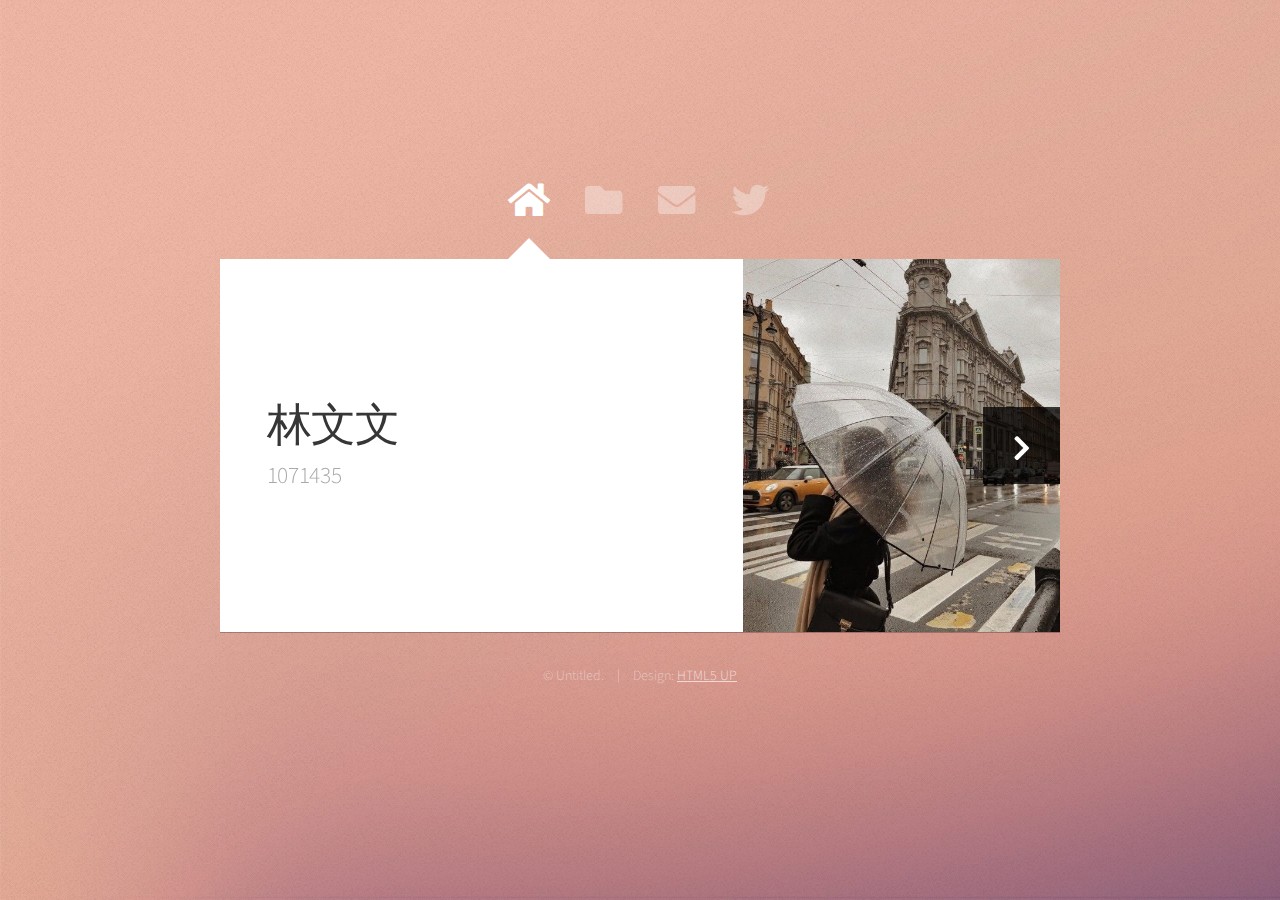
<file: web/index.html>
<!DOCTYPE HTML>
<html>
	<head>
		<title>Web Fundamentals Workshop</title>
		<meta charset="utf-8" />
		<meta name="viewport" content="width=device-width, initial-scale=1, user-scalable=no" />
		<link rel="stylesheet" href="assets/css/main.css" />
		<noscript><link rel="stylesheet" href="assets/css/noscript.css" /></noscript>
	</head>
	<body class="is-preload">

		<!-- Wrapper-->
			<div id="wrapper">

				<!-- Nav -->
					<nav id="nav">
						<a href="#" class="icon solid fa-home"><span>Home</span></a>
						<a href="#work" class="icon solid fa-folder"><span>Work</span></a>
						<a href="#contact" class="icon solid fa-envelope"><span>Contact</span></a>
						<a href="https://twitter.com/ajlkn" class="icon brands fa-twitter"><span>Twitter</span></a>
					</nav>

				<!-- Main -->
					<div id="main">

						<!-- Me -->
							<article id="home" class="panel intro">
								<header>
									<h1>林文文</h1>
									<p>1071435</p>
								</header>
								<a href="#work" class="jumplink pic">
									<span class="arrow icon solid fa-chevron-right"><span>See my work</span></span>
									<img src="images/me.jpg" alt="" />
								</a>
							</article>

						<!-- Work -->
							<article id="work" class="panel">
								<header>
									<h2>Midterm homework</h2>
								</header>
								<p>
									網站程式設計實務練習作品
								</p>
								<section>
									<div class="row">
										<div class="col-4 col-6-medium col-12-small">
											<a href="hello_html/index.html" class="image fit"><img src="images/hello_html.png" alt=""></a>
										</div>
										<div class="col-4 col-6-medium col-12-small">
											<a href="hello_javascript/index.html" class="image fit"><img src="images/hello_javascript.png" alt=""></a>
										</div>
										<div class="col-4 col-6-medium col-12-small">
											<a href="hello_css/index.html" class="image fit"><img src="images/hello_css.png" alt=""></a>
										</div>
										<div class="col-4 col-6-medium col-12-small">
											<a href="hello_css/box_model.html" class="image fit"><img src="images/box_model.png" alt=""></a>
										</div>
										<div class="col-4 col-6-medium col-12-small">
											<a href="hello_bobble/index.html" class="image fit"><img src="images/bobble.png" alt=""></a>
										</div>
										<div class="col-4 col-6-medium col-12-small">
											<a href="hello_transform/index.html" class="image fit"><img src="images/transform.png" alt=""></a>
										</div>
										<div class="col-4 col-6-medium col-12-small">
											<a href="hello_html/index2.html" class="image fit"><img src="images/html2.png" alt=""></a>
										</div>
										<div class="col-4 col-6-medium col-12-small">
											<a href="#" class="image fit"><img src="images/pic08.jpg" alt=""></a>
										</div>
										<div class="col-4 col-6-medium col-12-small">
											<a href="#" class="image fit"><img src="images/pic09.jpg" alt=""></a>
										</div>
										<div class="col-4 col-6-medium col-12-small">
											<a href="#" class="image fit"><img src="images/pic10.jpg" alt=""></a>
										</div>
										<div class="col-4 col-6-medium col-12-small">
											<a href="#" class="image fit"><img src="images/pic11.jpg" alt=""></a>
										</div>
										<div class="col-4 col-6-medium col-12-small">
											<a href="#" class="image fit"><img src="images/pic12.jpg" alt=""></a>
										</div>
									</div>
								</section>
							</article>

						<!-- Contact -->
							<article id="contact" class="panel">
								<header>
									<h2>Contact Me</h2>
								</header>
								<form action="#" method="post">
									<div>
										<div class="row">
											<div class="col-6 col-12-medium">
												<input type="text" name="name" placeholder="Name" />
											</div>
											<div class="col-6 col-12-medium">
												<input type="text" name="email" placeholder="Email" />
											</div>
											<div class="col-12">
												<input type="text" name="subject" placeholder="Subject" />
											</div>
											<div class="col-12">
												<textarea name="message" placeholder="Message" rows="6"></textarea>
											</div>
											<div class="col-12">
												<input type="submit" value="Send Message" />
											</div>
										</div>
									</div>
								</form>
							</article>

					</div>

				<!-- Footer -->
					<div id="footer">
						<ul class="copyright">
							<li>&copy; Untitled.</li><li>Design: <a href="http://html5up.net">HTML5 UP</a></li>
						</ul>
					</div>

			</div>

		<!-- Scripts -->
			<script src="assets/js/jquery.min.js"></script>
			<script src="assets/js/browser.min.js"></script>
			<script src="assets/js/breakpoints.min.js"></script>
			<script src="assets/js/util.js"></script>
			<script src="assets/js/main.js"></script>

	</body>
</html>
</file>
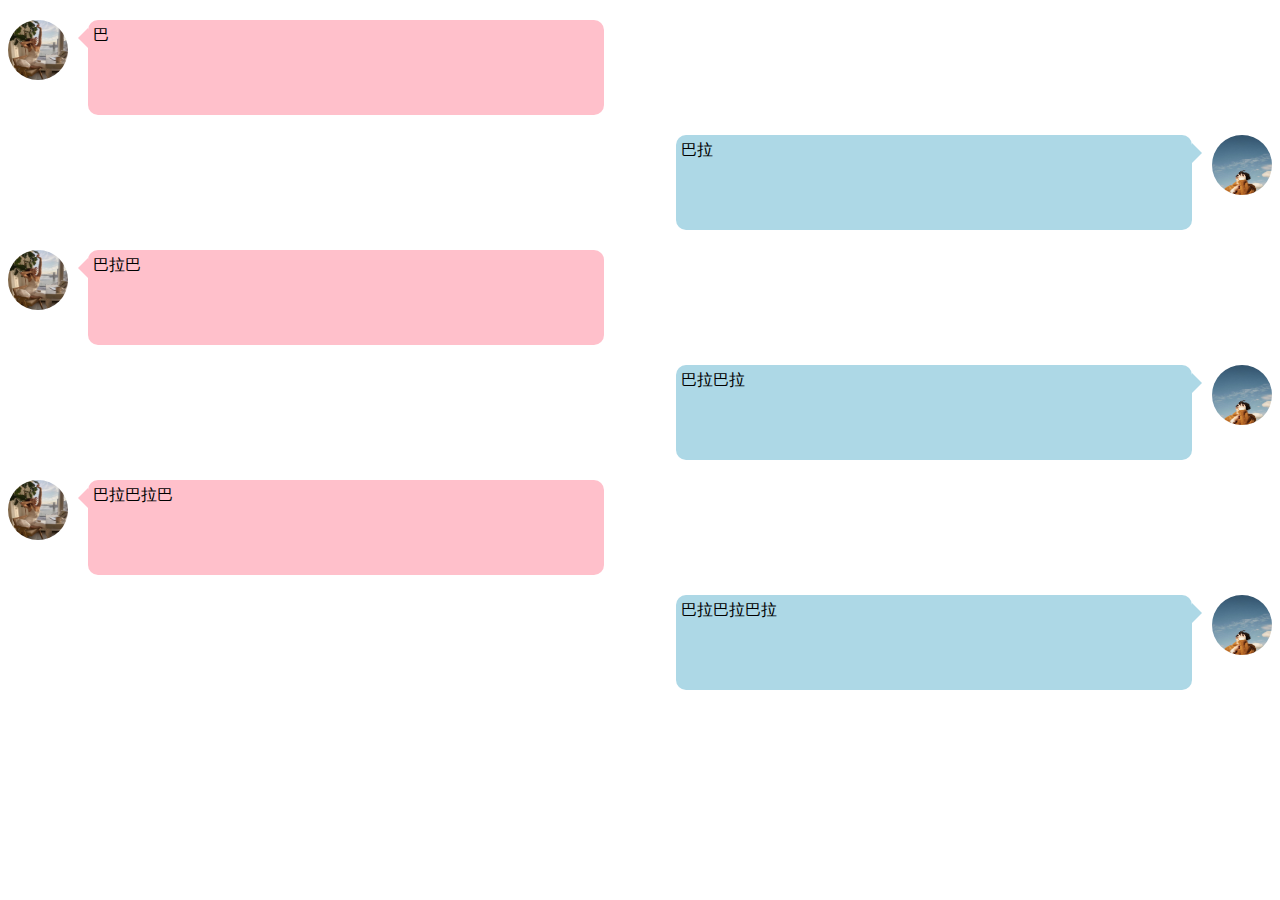
<file: web/hello_bobble/index.html>
<!DOCTYPE html>
<html>
<head>
<meta charset="utf-8">
<title></title>
<link rel="stylesheet" href="style.css">
    </head>
    <body>
        <div class="chatOdd">
            <div><img src="girl.jpg"></div>
            <div class="triAngleToLeft"></div>
            <div class="textRight">巴</div>
        </div>
        <div class="chatEven"  align="right">
            <img src="boy.jpg">
            <div class="triAngleToRight"></div>
            <div class="textLeft" align="left">巴拉</div>
        </div>
        <div class="chatOdd">
            <img src="girl.jpg">
            <div class="triAngleToLeft"></div>
            <div class="textRight">巴拉巴</div>
        </div>
        <div class="chatEven"  align="right">
            <img src="boy.jpg">
            <div class="triAngleToRight"></div>
            <div class="textLeft" align="left">巴拉巴拉</div>
        </div>
        <div class="chatOdd">
            <img src="girl.jpg">
            <div class="triAngleToLeft"></div>
            <div class="textRight">巴拉巴拉巴</div>
        </div>
        <div class="chatEven"  align="right">
            <img src="boy.jpg">
            <div class="triAngleToRight"></div>
            <div class="textLeft" align="left">巴拉巴拉巴拉</div>
        </div>
    
    </body>
</html>
</file>
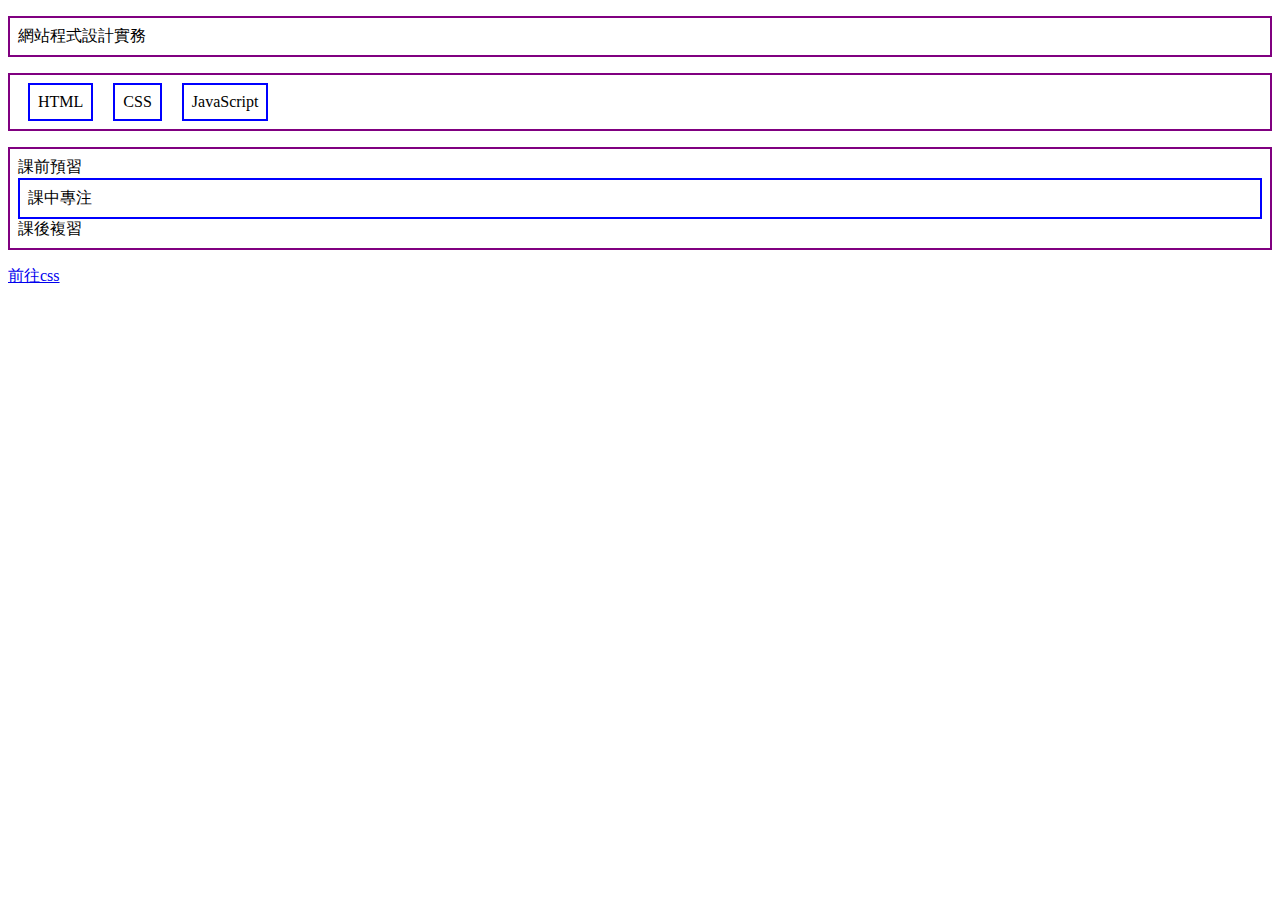
<file: web/hello_css/index.html>
<!DOCTYPE html>
<html>
<head>
<meta charset="utf-8">
<title></title>
<link rel="stylesheet" href="style.css">
   </head>
   <body>
<p>網站程式設計實務</p> <ul>
           <li>HTML</li>
           <li>CSS</li>
           <li>JavaScript</li>
</ul>
<p>課前預習<span class="block">課中專注</span>課後<span>複習</span></p> </body>
</html>
<a href="css.html" >前往css</a>
</file>
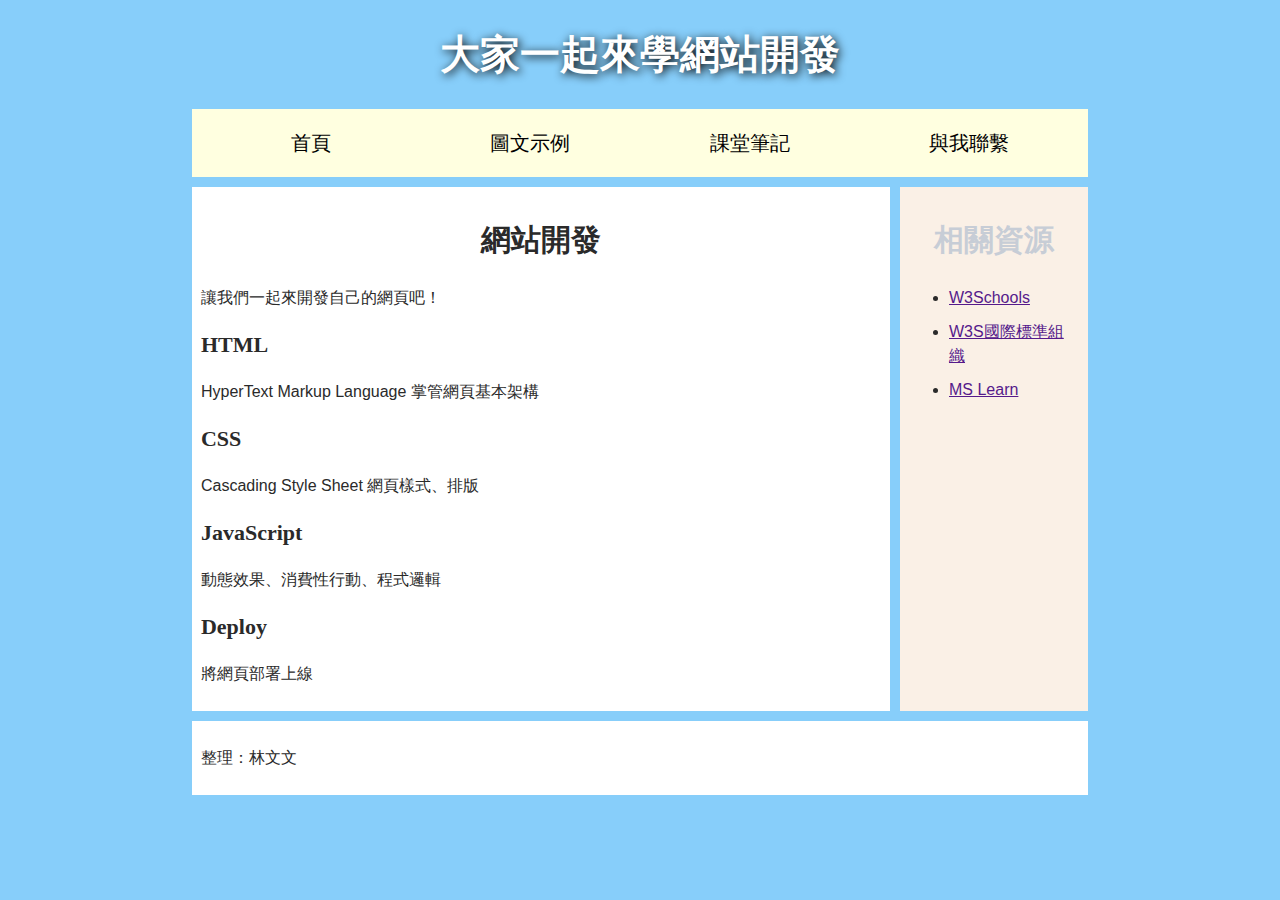
<file: web/hello_html/index.html>
<!DOCTYPE html>
<html>
    <head>
        <meta charset="utf-8">
        <title>My Web</title>
        <link href="style.css" rel="stylesheet">
    </head>
    <body>
        <header>
            <h1>大家一起來學網站開發</h1>
        </header>
        <nav>
            <ul>
                <li><a href="">首頁</a></li>
                <li><a href="">圖文示例</a></li>
                <li><a href="">課堂筆記</a></li>
                <li><a href="">與我聯繫</a></li>
            </ul>
        </nav>
        <main>
            <article>
                <h2>網站開發</h2>
                <p>讓我們一起來開發自己的網頁吧！</p>
                <h3>HTML</h3>
                <p>HyperText Markup Language 掌管網頁基本架構</p>
                <h3>CSS</h3>
                <P>Cascading Style Sheet 網頁樣式、排版</P>
                <h3>JavaScript</h3>
                <p>動態效果、消費性行動、程式邏輯</p>
                <h3>Deploy</h3>
                <p>將網頁部署上線</p>
            </article>
        
            <aside>
                <h2 style="color: rgb(199, 205, 214);">相關資源</h2>
                <ul>
                    <li><a target="_blank" href="">W3Schools</a></li>
                    <li><a target="_blank" href="">W3S國際標準組織</a></li>
                    <li><a target="_blank" href="">MS Learn</a></li>
                </ul>
            </aside>
        </main>
        <footer>
            <p>整理：林文文</p>
        </footer>
    </body>
</html>
</file>
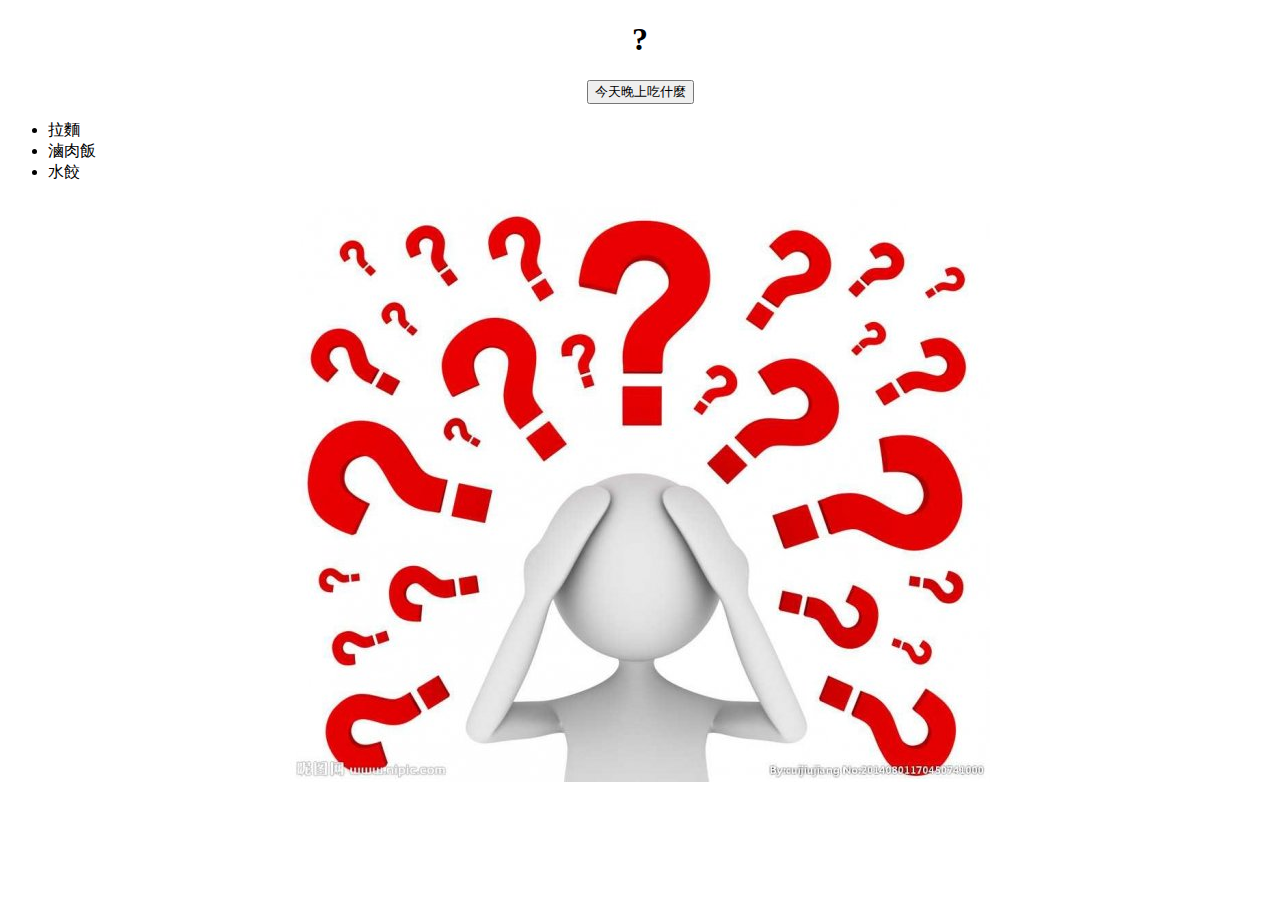
<file: web/hello_javascript/index.html>
<!DOCTYPE html>
<html>
<head>
    <meta charset="UTF-8">
    <!-- <meta http-equiv="X-UA-Compatible" content="IE=edge"> -->
    <title>Document</title>
    <!-- <meta name="description" content="">
    <meta name="viewport" content="width=device-width, initial-scale=1"> -->
    <link rel="stylesheet" href="style.css">
</head>
<body>
    <h1>?</h1>
    <input type="button" value="今天晚上吃什麼">
    <ul>
        <li>拉麵</li>
        <li>滷肉飯</li>
        <li>水餃</li>
    </ul>
    <img id="image" src="what.jpg">
    <script src="https://code.jquery.com/jquery-3.6.0.min.js"></script>
    <script src="main.js" ></script>
    
</body>
</html>
</file>
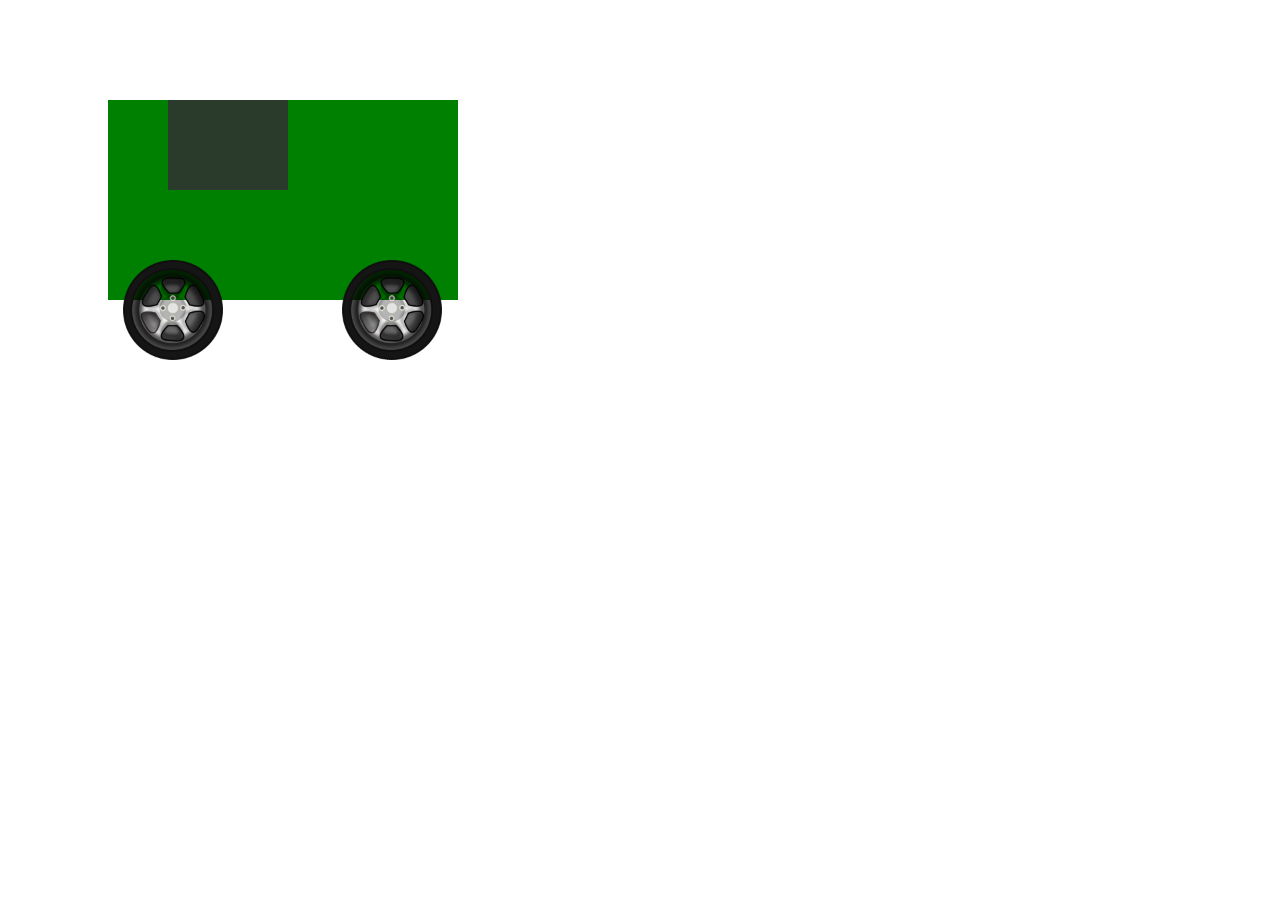
<file: web/hello_transform/index.html>
<!DOCTYPE html>
<html>
<head>
<meta charset="utf-8">
<title></title>
<link rel="stylesheet" href="style.css">
    </head>
    <body>
        <div id="rect">
            <div id="window"></div>
        </div>
        
        <img id="wheel1" src="wheel-md.png">
        <img id="wheel2" src="wheel-md.png">
        
    
    </body>
</html>
</file>
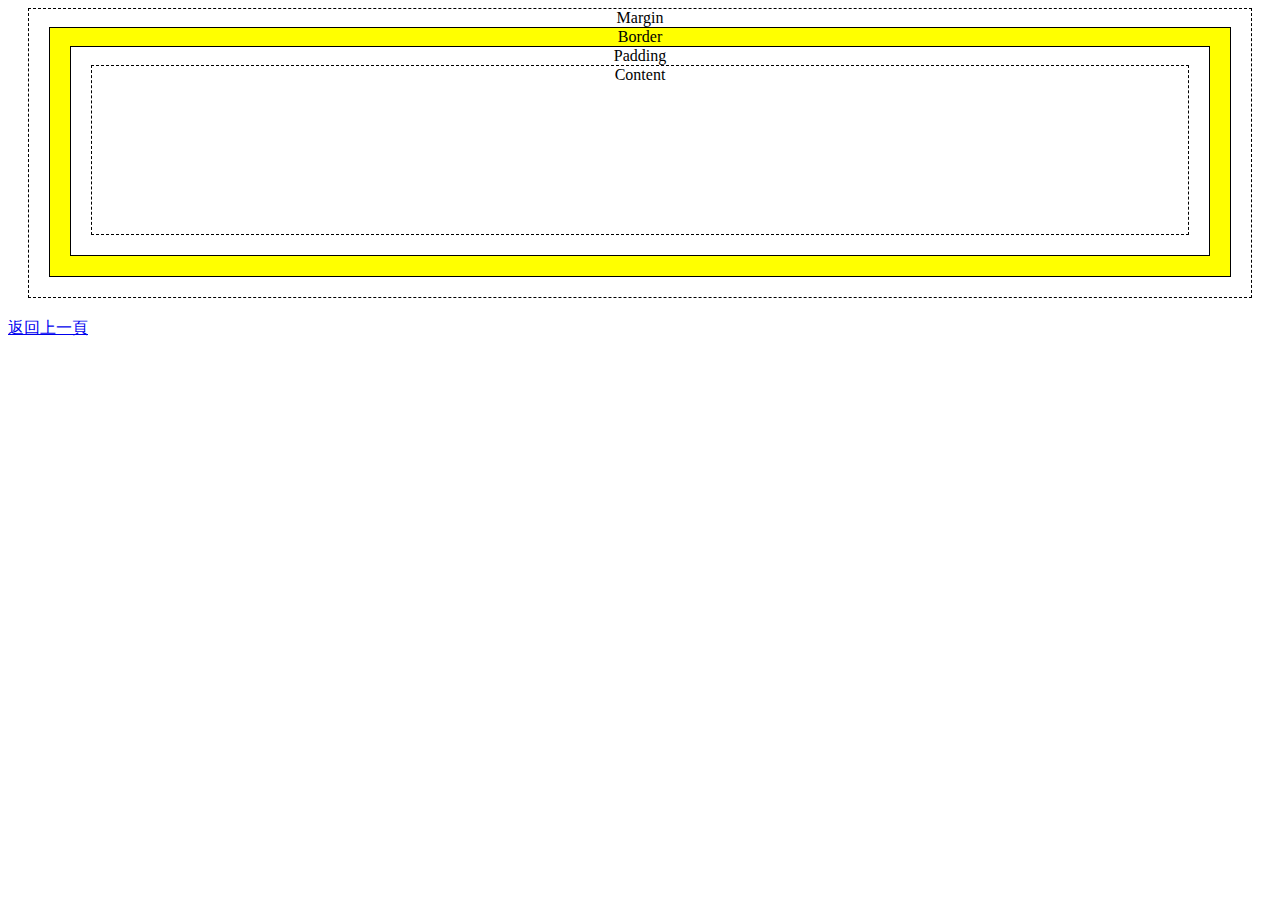
<file: web/hello_css/box_model.html>
<!DOCTYPE html>
 <html>
<head>
<meta charset="utf-8">
<title></title>
<link rel="stylesheet" href="box_model.css">
     </head>
     <body>
<div id="BoxMargin">Margin 
    <div id="BoxBorder">Border
<div id="BoxPadding">Padding
<div id="BoxContent">Content</div>
                 </div>
             </div>
         </div>
         <a href="css.html">返回上一頁</a>
     </body>
</html>
</file>
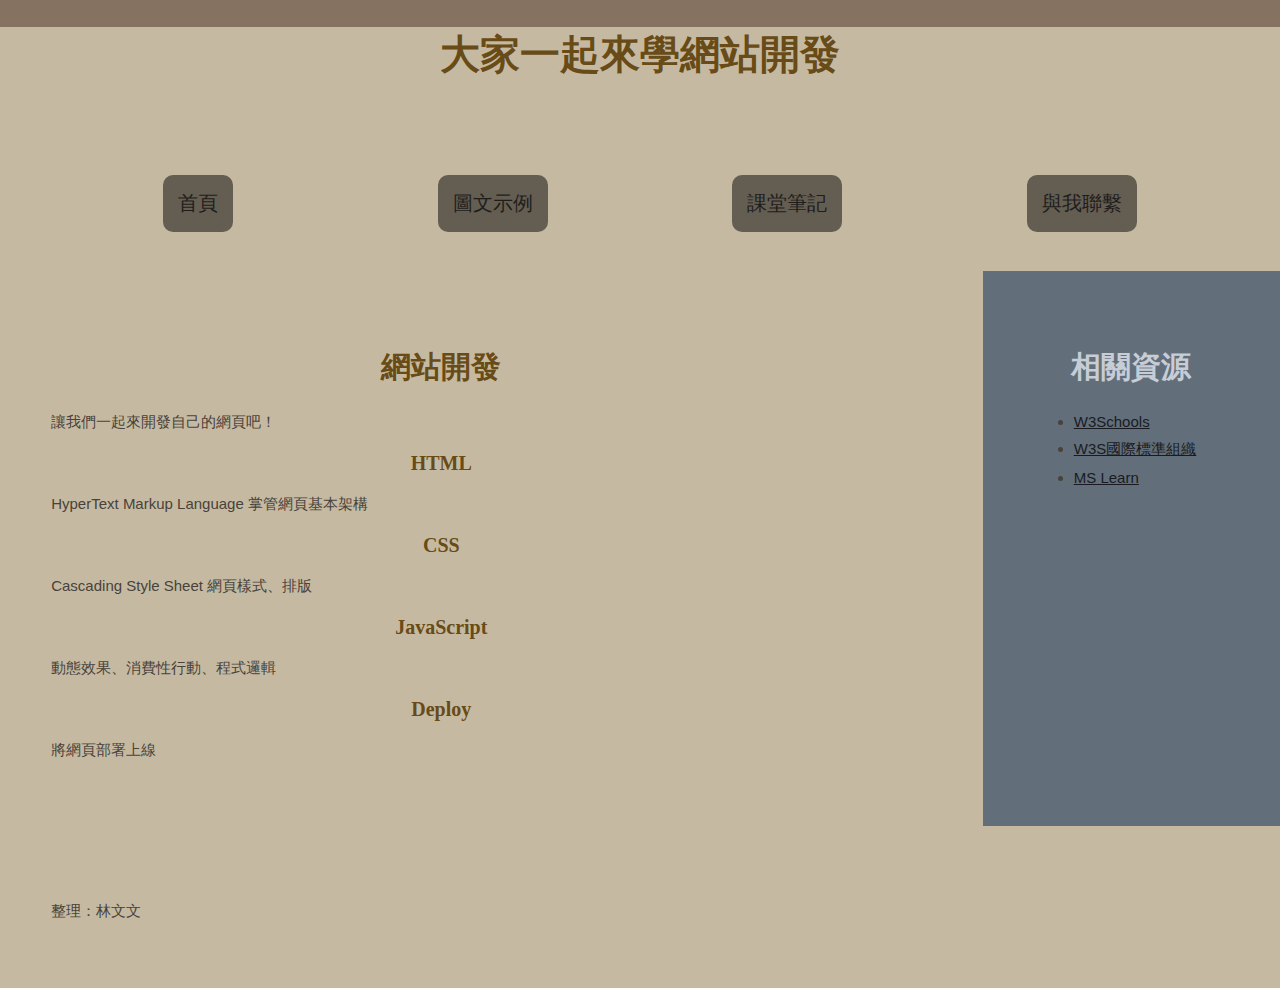
<file: web/hello_html/index2.html>
<!DOCTYPE html>
<html>
    <head>
        <meta charset="utf-8">
        <title>My Web</title>
        <link href="style2.css" rel="stylesheet">
    </head>
    <body>
        <header>
            <h1>大家一起來學網站開發</h1>
        </header>
        <nav>
            <ul>
                <li><a href="">首頁</a></li>
                <li><a href="">圖文示例</a></li>
                <li><a href="">課堂筆記</a></li>
                <li><a href="">與我聯繫</a></li>
            </ul>
        </nav>
        <main>
            <article>
                <h2>網站開發</h2>
                <p>讓我們一起來開發自己的網頁吧！</p>
                <h3>HTML</h3>
                <p>HyperText Markup Language 掌管網頁基本架構</p>
                <h3>CSS</h3>
                <P>Cascading Style Sheet 網頁樣式、排版</P>
                <h3>JavaScript</h3>
                <p>動態效果、消費性行動、程式邏輯</p>
                <h3>Deploy</h3>
                <p>將網頁部署上線</p>
            </article>
        
            <aside>
                <h2 style="color: rgb(199, 205, 214);">相關資源</h2>
                <ul>
                    <li><a target="_blank" href="">W3Schools</a></li>
                    <li><a target="_blank" href="">W3S國際標準組織</a></li>
                    <li><a target="_blank" href="">MS Learn</a></li>
                </ul>
            </aside>
        </main>
        <footer>
            <p>整理：林文文</p>
        </footer>
    </body>
</html>
</file>
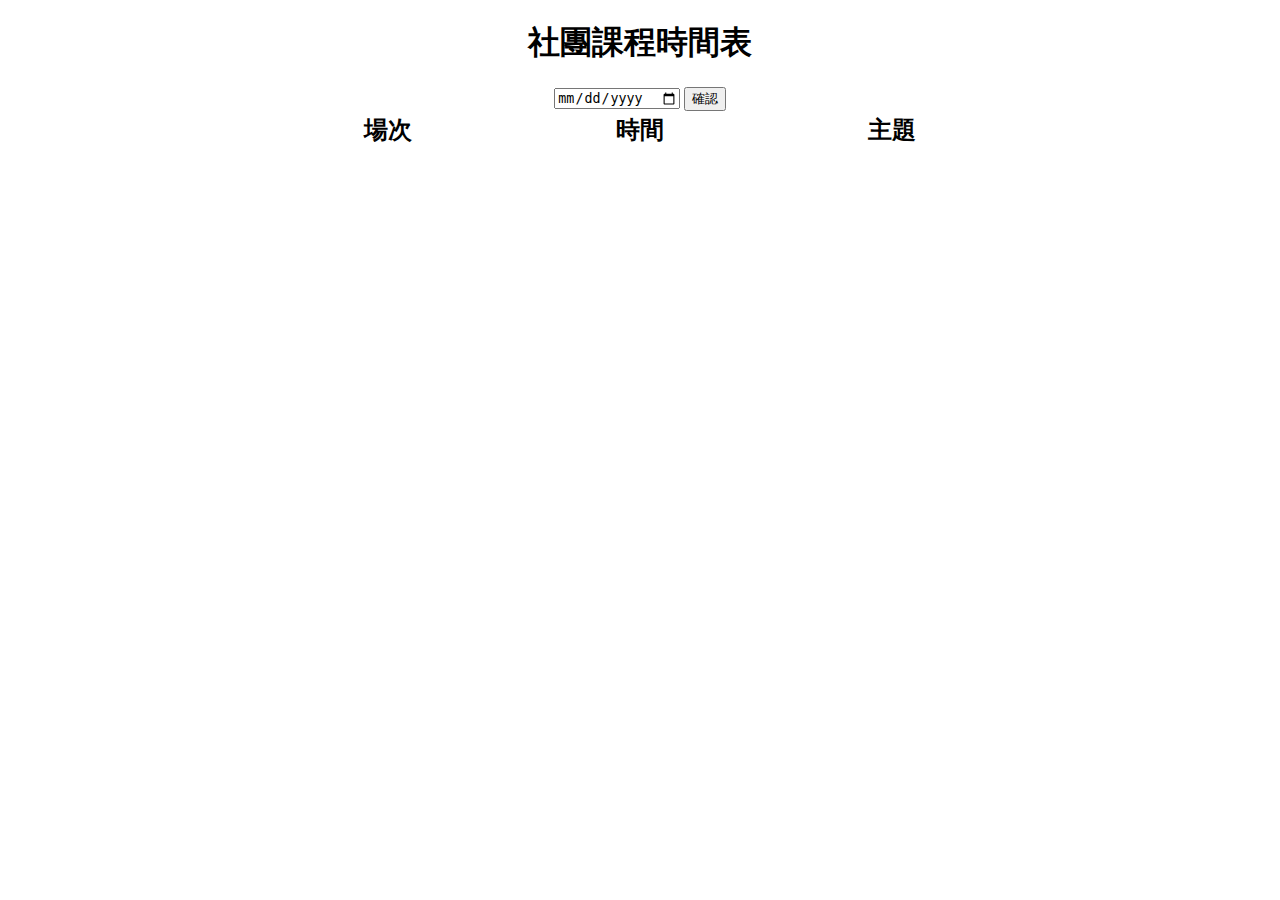
<file: web/hello_javascript/index2.html>
<!DOCTYPE html>
<html>
<head>
    <meta charset="UTF-8">
    <!-- <meta http-equiv="X-UA-Compatible" content="IE=edge"> -->
    <title>Document</title>
    <!-- <meta name="description" content="">
    <meta name="viewport" content="width=device-width, initial-scale=1"> -->
    <link rel="stylesheet" href="style2.css">
</head>
<body>
    <h1>社團課程時間表</h1>
    <input id="firstDate" type="date" value="2021/03/01">
    <input type="button" value="確認" onclick="changeDate()">
    <!-- <select id="Mon">
        <option >1</option>
        <option >2</option>
        <option >3</option>
        <option >4</option>
        <option >5</option>
        <option >6</option>
        <option >7</option>
        <option >8</option>
        <option >9</option>
        <option >10</option>
        <option >11</option>
        <option >12</option>
    </select>
    <select id="day">
        <option >1</option>
        <option >2</option>
        <option >3</option>
        <option >4</option>
        <option >5</option>
        <option >6</option>
        <option >7</option>
        <option >8</option>
        <option >9</option>
        <option >10</option>
        <option >11</option>
        <option >12</option>
        <option >13</option>
        <option >14</option>
        <option >15</option>
        <option >16</option>
        <option >17</option>
        <option >18</option>
        <option >19</option>
        <option >20</option>
        <option >21</option>
        <option >22</option>
        <option >23</option>
        <option >24</option>
        <option >25</option>
        <option >26</option>
        <option >27</option>
        <option >28</option>
        <option >29</option>
        <option >30</option>
        <option >31</option>
    </select> -->
    <table id="courseTable"></table>
    <script src="https://code.jquery.com/jquery-3.6.0.min.js"></script> 
    <script src="topic.js"></script>
    <script src="main2.js"></script>
    
</body>
</html>
</file>
<file: web/assets/css/noscript.css>
/* Wrapper */

	#wrapper {
		opacity: 1 !important;
	}

/* Nav */

	#nav a {
		opacity: 1.0;
	}

		#nav a:before, #nav a:after {
			display: none;
		}

		#nav a span {
			top: 0;
			opacity: 1.0;
		}

			#nav a span:after {
				display: none;
			}

/* Main */

	#main {
		background: none;
		box-shadow: none;
	}

		#main > .panel {
			background: #ffffff;
			margin-bottom: 2em;
		}

			#main > .panel:last-child {
				margin-bottom: 0;
			}
</file>
<file: web/hello_bobble/style.css>
/* div{
    
    border-width: 10px;
    border-style: solid;
    width: 100px;
    height: 0px;
} */
img{
    width: 60px;
    height: 60px;
    border-radius: 50%;
}
.chatOdd img{
    float: left;
}
.chatEven img{
    float: right;
}

.textLeft, .textRight{
    height: 85px;
    /* width: 50%; */
    /* border: 1px dashed red; */
    margin: 20px 80px;
    padding: 5px;
    border-radius: 10px;
}

.textLeft{
    background-color: lightblue;
	width: 40%;
    /* float: right; */
}
.textRight{
    background-color: pink;
	width: 40%;
    /* float: left; */
}

.triAngleToLeft{
    border-color:transparent pink transparent transparent ;
    border-width: 10px;
    border-style: solid;
    width: 0px;
    height: 0px;
    float: left;
    margin-top: 8px;
}

.triAngleToRight{
    border-color:transparent transparent transparent lightblue;
    border-width: 10px;
    border-style: solid;
    width: 0px;
    height: 0px;
    float: right;
    margin-top: 8px;
}
</file>
<file: web/hello_css/style.css>
p, ul{
    border: 2px solid purple; padding: .5em;
    }
    .block, li{
        border: 2px solid blue;
    padding: .5em; }
    ul{
        display: flex;
    list-style: none; }
    li{
        margin: 0px 10px;
    } .block{
        display: block;
    }
</file>
<file: web/hello_html/style.css>
/* || General setup */

html, body {
    margin: 0;
    padding: 0;
  }
  
  html {
    font-size: 10px;
    background-color: lightskyblue;
  }
  
  body {
    width: 70%;
    margin: 0 auto;
  }
  
  /* || typography */
  
  h1, h2, h3 {
    font-family: 'Sonsie One', cursive;
    color: #2a2a2a;
  }
  
  p, input, li {
    font-family: 'Open Sans Condensed', sans-serif;
    color: #2a2a2a;
  }
  
  h1 {
    font-size: 4rem;
    text-align: center;
    color: white;
    text-shadow: 2px 2px 10px black;
  }
  
  h2 {
    font-size: 3rem;
    text-align: center;
  }
  
  h3 {
    font-size: 2.2rem;
  }
  
  p, li {
    font-size: 1.6rem;
    line-height: 1.5;
  }
  
  /* || header layout */
  
  nav, article, aside, footer {
    background-color: white;
    padding: 1%;
  }
  
  nav {
    height: 50px;
    background-color: lightyellow;
    display: flex;
    margin-bottom: 10px;
  }
  
  nav ul {
    padding: 0;
    list-style-type: none;
    flex: 2;
    display: flex;
  }
  
  nav li {
    display: inline;
    text-align: center;
    flex: 1;
  }
  
  nav a {
    display: inline-block;
    font-size: 2rem;
    text-transform: uppercase;
    text-decoration: none;
    color: black;
  }
  
  nav form {
    flex: 1;
    display: flex;
    align-items: center;
    height: 100%;
    padding: 0 2em;
  }
  
  input {
    font-size: 1.6rem;
    height: 32px;
  }
  
  input[type="search"] {
    flex: 3;
  }
  
  input[type="submit"] {
    flex: 1;
    margin-left: 1rem;
    background: #333;
    border: 0;
    color: white;
  }
  
  /* || main layout */
  
  main {
    display: flex;
  }
  
  article {
    flex: 4;
  }
  
  aside {
    flex: 1;
    margin-left: 10px;
    background-color: linen;
  }
  
  aside li {
    padding-bottom: 10px;
  }
  
  footer {
    margin-top: 10px;
  }
</file>
<file: web/hello_javascript/style.css>
body{
    text-align: center;
}

li{
    text-align: left;
}
</file>
<file: web/hello_transform/style.css>
div{
    width: 350px;
    height: 200px;
    margin: 100px 0px 0px 100px;
    background-color: green;
}
#window {
    width: 120px;
    height: 90px;
    margin: 100px 0px 0px 60px;
    /* padding: 0px; */
    /* border: 3px; */
    background-color: rgb(43, 59, 43);
}
img{
    width: 100px;
    height: 100px;
    margin: -40px 0px 0px 115px;
}
img{
    -webkit-animation: 'rotate1' 3a linear infinite;
    animation: 'rotate1' 3s linear infinite;
}

@-webkit-keyframes rotate1{
    from{transform: rotate(0deg);}
    to{transform: rotate(360deg);}
}

@keyframes rotate1{
    from{transform: rotate(0deg);}
    to{transform: rotate(-360deg);}
}
</file>
<file: web/hello_css/box_model.css>
div{
    border: 1px solid black;
    margin: 20px;
    text-align: center;
    margin-top: 0px;
}

#BoxContent{
    padding-bottom: 150px;
    border: 1px dashed black;
}

#BoxMargin{
    border: 1px dashed black;
}

#BoxBorder{
    background-color: yellow;
}

#BoxPadding{
    background-color: white;
}
</file>
<file: web/hello_html/style2.css>
html, body{
    margin: 0;
    padding: 0;
}

html{
    font-size: 10px;
    background-color: rgb(133, 114, 96);
}

body{
    font-size: 15px;
    background-color: rgb(197, 186, 161);
}

h1,h2,h3{
    font-family:Microsoft JhengHei;
    color:rgb(104, 75, 23);
}
p,li{
    font-family: 'Franklin Gothic Medium', 'Arial Narrow', Arial, sans-serif;
    font-size: 1.5rem;
    color: rgb(73, 66, 59);
}

h1{
    font-size: 4rem;
    text-align: center;
}

h2{
    font-size: 3rem;
    text-align: center;
}

h3{
    font-size: 2rem;
    text-align: center;
}

a{
    color: rgb(26, 27, 34);
}

nav, article, aside, footer {
    /* background-color: seashell; */
    padding: 4%;
}

nav{
    height: 50px;
    /* background-color: rgb(100, 93, 82); */
    display: flex;
    margin-bottom: 10px;
}

nav ul{
    padding: 0;
    list-style-type: none;
    flex: 2;
    display:flex;
    height: 80px;
    /* background-color: rgb(182, 177, 156); */
}

nav li {
    display: inline;
    text-align: center;
    flex: 1;
}

nav a{
    display: inline-block;
    font-size: 2rem;
    text-transform: uppercase;
    text-decoration: none;
    color: rgb(31, 29, 27);
    background-color: rgb(100, 93, 82);
    border-radius: 10px;
    padding: 15px;
    /* justify-content: space-between; */
}

/* main layout */

main{
    display: flex;
}

article{
    flex: 4;
}

aside{
    flex: 1;
    margin-left: 100px;
    background-color: rgb(98, 111, 122);
}

aside li{
    padding-bottom: 10px;
}

footer{
    margin-top: 10px;
}
</file>
<file: web/hello_javascript/style2.css>
body{
    text-align: center;
    }
    table{
       width: 60%;
       margin: auto;
    font-size: 1.5em; }
    td{
    border-bottom: 1px solid blue;
    }
</file>
<file: web/assets/css/main.css>
@import url("https://fonts.googleapis.com/css?family=Source+Sans+Pro:300,400,300italic,400italic");
@import url("fontawesome-all.min.css");

html, body, div, span, applet, object,
iframe, h1, h2, h3, h4, h5, h6, p, blockquote,
pre, a, abbr, acronym, address, big, cite,
code, del, dfn, em, img, ins, kbd, q, s, samp,
small, strike, strong, sub, sup, tt, var, b,
u, i, center, dl, dt, dd, ol, ul, li, fieldset,
form, label, legend, table, caption, tbody,
tfoot, thead, tr, th, td, article, aside,
canvas, details, embed, figure, figcaption,
footer, header, hgroup, menu, nav, output, ruby,
section, summary, time, mark, audio, video {
	margin: 0;
	padding: 0;
	border: 0;
	font-size: 100%;
	font: inherit;
	vertical-align: baseline;}

article, aside, details, figcaption, figure,
footer, header, hgroup, menu, nav, section {
	display: block;}

body {
	line-height: 1;
}

ol, ul {
	list-style: none;
}

blockquote, q {
	quotes: none;
}

	blockquote:before, blockquote:after, q:before, q:after {
		content: '';
		content: none;
	}

table {
	border-collapse: collapse;
	border-spacing: 0;
}

body {
	-webkit-text-size-adjust: none;
}

mark {
	background-color: transparent;
	color: inherit;
}

input::-moz-focus-inner {
	border: 0;
	padding: 0;
}

input, select, textarea {
	-moz-appearance: none;
	-webkit-appearance: none;
	-ms-appearance: none;
	appearance: none;
}

/* Row */

	.row {
		display: flex;
		flex-wrap: wrap;
		box-sizing: border-box;
		align-items: stretch;
	}

		.row > * {
			box-sizing: border-box;
		}

		.row.gtr-uniform > * > :last-child {
			margin-bottom: 0;
		}

		.row.aln-left {
			justify-content: flex-start;
		}

		.row.aln-center {
			justify-content: center;
		}

		.row.aln-right {
			justify-content: flex-end;
		}

		.row.aln-top {
			align-items: flex-start;
		}

		.row.aln-middle {
			align-items: center;
		}

		.row.aln-bottom {
			align-items: flex-end;
		}

		.row > .imp {
			order: -1;
		}

		.row > .col-1 {
			width: 8.33333%;
		}

		.row > .off-1 {
			margin-left: 8.33333%;
		}

		.row > .col-2 {
			width: 16.66667%;
		}

		.row > .off-2 {
			margin-left: 16.66667%;
		}

		.row > .col-3 {
			width: 25%;
		}

		.row > .off-3 {
			margin-left: 25%;
		}

		.row > .col-4 {
			width: 33.33333%;
		}

		.row > .off-4 {
			margin-left: 33.33333%;
		}

		.row > .col-5 {
			width: 41.66667%;
		}

		.row > .off-5 {
			margin-left: 41.66667%;
		}

		.row > .col-6 {
			width: 50%;
		}

		.row > .off-6 {
			margin-left: 50%;
		}

		.row > .col-7 {
			width: 58.33333%;
		}

		.row > .off-7 {
			margin-left: 58.33333%;
		}

		.row > .col-8 {
			width: 66.66667%;
		}

		.row > .off-8 {
			margin-left: 66.66667%;
		}

		.row > .col-9 {
			width: 75%;
		}

		.row > .off-9 {
			margin-left: 75%;
		}

		.row > .col-10 {
			width: 83.33333%;
		}

		.row > .off-10 {
			margin-left: 83.33333%;
		}

		.row > .col-11 {
			width: 91.66667%;
		}

		.row > .off-11 {
			margin-left: 91.66667%;
		}

		.row > .col-12 {
			width: 100%;
		}

		.row > .off-12 {
			margin-left: 100%;
		}

		.row.gtr-0 {
			margin-top: 0em;
			margin-left: 0em;
		}

			.row.gtr-0 > * {
				padding: 0em 0 0 0em;
			}

			.row.gtr-0.gtr-uniform {
				margin-top: 0em;
			}

				.row.gtr-0.gtr-uniform > * {
					padding-top: 0em;
				}

		.row.gtr-25 {
			margin-top: -0.3125em;
			margin-left: -0.3125em;
		}

			.row.gtr-25 > * {
				padding: 0.3125em 0 0 0.3125em;
			}

			.row.gtr-25.gtr-uniform {
				margin-top: -0.3125em;
			}

				.row.gtr-25.gtr-uniform > * {
					padding-top: 0.3125em;
				}

		.row.gtr-50 {
			margin-top: -0.625em;
			margin-left: -0.625em;
		}

			.row.gtr-50 > * {
				padding: 0.625em 0 0 0.625em;
			}

			.row.gtr-50.gtr-uniform {
				margin-top: -0.625em;
			}

				.row.gtr-50.gtr-uniform > * {
					padding-top: 0.625em;
				}

		.row {
			margin-top: -1.25em;
			margin-left: -1.25em;
		}

			.row > * {
				padding: 1.25em 0 0 1.25em;
			}

			.row.gtr-uniform {
				margin-top: -1.25em;
			}

				.row.gtr-uniform > * {
					padding-top: 1.25em;
				}

		.row.gtr-150 {
			margin-top: -1.875em;
			margin-left: -1.875em;
		}

			.row.gtr-150 > * {
				padding: 1.875em 0 0 1.875em;
			}

			.row.gtr-150.gtr-uniform {
				margin-top: -1.875em;
			}

				.row.gtr-150.gtr-uniform > * {
					padding-top: 1.875em;
				}

		.row.gtr-200 {
			margin-top: -2.5em;
			margin-left: -2.5em;
		}

			.row.gtr-200 > * {
				padding: 2.5em 0 0 2.5em;
			}

			.row.gtr-200.gtr-uniform {
				margin-top: -2.5em;
			}

				.row.gtr-200.gtr-uniform > * {
					padding-top: 2.5em;
				}

		@media screen and (max-width: 1680px) {

			.row {
				display: flex;
				flex-wrap: wrap;
				box-sizing: border-box;
				align-items: stretch;
			}

				.row > * {
					box-sizing: border-box;
				}

				.row.gtr-uniform > * > :last-child {
					margin-bottom: 0;
				}

				.row.aln-left {
					justify-content: flex-start;
				}

				.row.aln-center {
					justify-content: center;
				}

				.row.aln-right {
					justify-content: flex-end;
				}

				.row.aln-top {
					align-items: flex-start;
				}

				.row.aln-middle {
					align-items: center;
				}

				.row.aln-bottom {
					align-items: flex-end;
				}

				.row > .imp-xlarge {
					order: -1;
				}

				.row > .col-1-xlarge {
					width: 8.33333%;
				}

				.row > .off-1-xlarge {
					margin-left: 8.33333%;
				}

				.row > .col-2-xlarge {
					width: 16.66667%;
				}

				.row > .off-2-xlarge {
					margin-left: 16.66667%;
				}

				.row > .col-3-xlarge {
					width: 25%;
				}

				.row > .off-3-xlarge {
					margin-left: 25%;
				}

				.row > .col-4-xlarge {
					width: 33.33333%;
				}

				.row > .off-4-xlarge {
					margin-left: 33.33333%;
				}

				.row > .col-5-xlarge {
					width: 41.66667%;
				}

				.row > .off-5-xlarge {
					margin-left: 41.66667%;
				}

				.row > .col-6-xlarge {
					width: 50%;
				}

				.row > .off-6-xlarge {
					margin-left: 50%;
				}

				.row > .col-7-xlarge {
					width: 58.33333%;
				}

				.row > .off-7-xlarge {
					margin-left: 58.33333%;
				}

				.row > .col-8-xlarge {
					width: 66.66667%;
				}

				.row > .off-8-xlarge {
					margin-left: 66.66667%;
				}

				.row > .col-9-xlarge {
					width: 75%;
				}

				.row > .off-9-xlarge {
					margin-left: 75%;
				}

				.row > .col-10-xlarge {
					width: 83.33333%;
				}

				.row > .off-10-xlarge {
					margin-left: 83.33333%;
				}

				.row > .col-11-xlarge {
					width: 91.66667%;
				}

				.row > .off-11-xlarge {
					margin-left: 91.66667%;
				}

				.row > .col-12-xlarge {
					width: 100%;
				}

				.row > .off-12-xlarge {
					margin-left: 100%;
				}

				.row.gtr-0 {
					margin-top: 0em;
					margin-left: 0em;
				}

					.row.gtr-0 > * {
						padding: 0em 0 0 0em;
					}

					.row.gtr-0.gtr-uniform {
						margin-top: 0em;
					}

						.row.gtr-0.gtr-uniform > * {
							padding-top: 0em;
						}

				.row.gtr-25 {
					margin-top: -0.3125em;
					margin-left: -0.3125em;
				}

					.row.gtr-25 > * {
						padding: 0.3125em 0 0 0.3125em;
					}

					.row.gtr-25.gtr-uniform {
						margin-top: -0.3125em;
					}

						.row.gtr-25.gtr-uniform > * {
							padding-top: 0.3125em;
						}

				.row.gtr-50 {
					margin-top: -0.625em;
					margin-left: -0.625em;
				}

					.row.gtr-50 > * {
						padding: 0.625em 0 0 0.625em;
					}

					.row.gtr-50.gtr-uniform {
						margin-top: -0.625em;
					}

						.row.gtr-50.gtr-uniform > * {
							padding-top: 0.625em;
						}

				.row {
					margin-top: -1.25em;
					margin-left: -1.25em;
				}

					.row > * {
						padding: 1.25em 0 0 1.25em;
					}

					.row.gtr-uniform {
						margin-top: -1.25em;
					}

						.row.gtr-uniform > * {
							padding-top: 1.25em;
						}

				.row.gtr-150 {
					margin-top: -1.875em;
					margin-left: -1.875em;
				}

					.row.gtr-150 > * {
						padding: 1.875em 0 0 1.875em;
					}

					.row.gtr-150.gtr-uniform {
						margin-top: -1.875em;
					}

						.row.gtr-150.gtr-uniform > * {
							padding-top: 1.875em;
						}

				.row.gtr-200 {
					margin-top: -2.5em;
					margin-left: -2.5em;
				}

					.row.gtr-200 > * {
						padding: 2.5em 0 0 2.5em;
					}

					.row.gtr-200.gtr-uniform {
						margin-top: -2.5em;
					}

						.row.gtr-200.gtr-uniform > * {
							padding-top: 2.5em;
						}

		}

		@media screen and (max-width: 1280px) {

			.row {
				display: flex;
				flex-wrap: wrap;
				box-sizing: border-box;
				align-items: stretch;
			}

				.row > * {
					box-sizing: border-box;
				}

				.row.gtr-uniform > * > :last-child {
					margin-bottom: 0;
				}

				.row.aln-left {
					justify-content: flex-start;
				}

				.row.aln-center {
					justify-content: center;
				}

				.row.aln-right {
					justify-content: flex-end;
				}

				.row.aln-top {
					align-items: flex-start;
				}

				.row.aln-middle {
					align-items: center;
				}

				.row.aln-bottom {
					align-items: flex-end;
				}

				.row > .imp-large {
					order: -1;
				}

				.row > .col-1-large {
					width: 8.33333%;
				}

				.row > .off-1-large {
					margin-left: 8.33333%;
				}

				.row > .col-2-large {
					width: 16.66667%;
				}

				.row > .off-2-large {
					margin-left: 16.66667%;
				}

				.row > .col-3-large {
					width: 25%;
				}

				.row > .off-3-large {
					margin-left: 25%;
				}

				.row > .col-4-large {
					width: 33.33333%;
				}

				.row > .off-4-large {
					margin-left: 33.33333%;
				}

				.row > .col-5-large {
					width: 41.66667%;
				}

				.row > .off-5-large {
					margin-left: 41.66667%;
				}

				.row > .col-6-large {
					width: 50%;
				}

				.row > .off-6-large {
					margin-left: 50%;
				}

				.row > .col-7-large {
					width: 58.33333%;
				}

				.row > .off-7-large {
					margin-left: 58.33333%;
				}

				.row > .col-8-large {
					width: 66.66667%;
				}

				.row > .off-8-large {
					margin-left: 66.66667%;
				}

				.row > .col-9-large {
					width: 75%;
				}

				.row > .off-9-large {
					margin-left: 75%;
				}

				.row > .col-10-large {
					width: 83.33333%;
				}

				.row > .off-10-large {
					margin-left: 83.33333%;
				}

				.row > .col-11-large {
					width: 91.66667%;
				}

				.row > .off-11-large {
					margin-left: 91.66667%;
				}

				.row > .col-12-large {
					width: 100%;
				}

				.row > .off-12-large {
					margin-left: 100%;
				}

				.row.gtr-0 {
					margin-top: 0em;
					margin-left: 0em;
				}

					.row.gtr-0 > * {
						padding: 0em 0 0 0em;
					}

					.row.gtr-0.gtr-uniform {
						margin-top: 0em;
					}

						.row.gtr-0.gtr-uniform > * {
							padding-top: 0em;
						}

				.row.gtr-25 {
					margin-top: -0.3125em;
					margin-left: -0.3125em;
				}

					.row.gtr-25 > * {
						padding: 0.3125em 0 0 0.3125em;
					}

					.row.gtr-25.gtr-uniform {
						margin-top: -0.3125em;
					}

						.row.gtr-25.gtr-uniform > * {
							padding-top: 0.3125em;
						}

				.row.gtr-50 {
					margin-top: -0.625em;
					margin-left: -0.625em;
				}

					.row.gtr-50 > * {
						padding: 0.625em 0 0 0.625em;
					}

					.row.gtr-50.gtr-uniform {
						margin-top: -0.625em;
					}

						.row.gtr-50.gtr-uniform > * {
							padding-top: 0.625em;
						}

				.row {
					margin-top: -1.25em;
					margin-left: -1.25em;
				}

					.row > * {
						padding: 1.25em 0 0 1.25em;
					}

					.row.gtr-uniform {
						margin-top: -1.25em;
					}

						.row.gtr-uniform > * {
							padding-top: 1.25em;
						}

				.row.gtr-150 {
					margin-top: -1.875em;
					margin-left: -1.875em;
				}

					.row.gtr-150 > * {
						padding: 1.875em 0 0 1.875em;
					}

					.row.gtr-150.gtr-uniform {
						margin-top: -1.875em;
					}

						.row.gtr-150.gtr-uniform > * {
							padding-top: 1.875em;
						}

				.row.gtr-200 {
					margin-top: -2.5em;
					margin-left: -2.5em;
				}

					.row.gtr-200 > * {
						padding: 2.5em 0 0 2.5em;
					}

					.row.gtr-200.gtr-uniform {
						margin-top: -2.5em;
					}

						.row.gtr-200.gtr-uniform > * {
							padding-top: 2.5em;
						}

		}

		@media screen and (max-width: 980px) {

			.row {
				display: flex;
				flex-wrap: wrap;
				box-sizing: border-box;
				align-items: stretch;
			}

				.row > * {
					box-sizing: border-box;
				}

				.row.gtr-uniform > * > :last-child {
					margin-bottom: 0;
				}

				.row.aln-left {
					justify-content: flex-start;
				}

				.row.aln-center {
					justify-content: center;
				}

				.row.aln-right {
					justify-content: flex-end;
				}

				.row.aln-top {
					align-items: flex-start;
				}

				.row.aln-middle {
					align-items: center;
				}

				.row.aln-bottom {
					align-items: flex-end;
				}

				.row > .imp-medium {
					order: -1;
				}

				.row > .col-1-medium {
					width: 8.33333%;
				}

				.row > .off-1-medium {
					margin-left: 8.33333%;
				}

				.row > .col-2-medium {
					width: 16.66667%;
				}

				.row > .off-2-medium {
					margin-left: 16.66667%;
				}

				.row > .col-3-medium {
					width: 25%;
				}

				.row > .off-3-medium {
					margin-left: 25%;
				}

				.row > .col-4-medium {
					width: 33.33333%;
				}

				.row > .off-4-medium {
					margin-left: 33.33333%;
				}

				.row > .col-5-medium {
					width: 41.66667%;
				}

				.row > .off-5-medium {
					margin-left: 41.66667%;
				}

				.row > .col-6-medium {
					width: 50%;
				}

				.row > .off-6-medium {
					margin-left: 50%;
				}

				.row > .col-7-medium {
					width: 58.33333%;
				}

				.row > .off-7-medium {
					margin-left: 58.33333%;
				}

				.row > .col-8-medium {
					width: 66.66667%;
				}

				.row > .off-8-medium {
					margin-left: 66.66667%;
				}

				.row > .col-9-medium {
					width: 75%;
				}

				.row > .off-9-medium {
					margin-left: 75%;
				}

				.row > .col-10-medium {
					width: 83.33333%;
				}

				.row > .off-10-medium {
					margin-left: 83.33333%;
				}

				.row > .col-11-medium {
					width: 91.66667%;
				}

				.row > .off-11-medium {
					margin-left: 91.66667%;
				}

				.row > .col-12-medium {
					width: 100%;
				}

				.row > .off-12-medium {
					margin-left: 100%;
				}

				.row.gtr-0 {
					margin-top: 0em;
					margin-left: 0em;
				}

					.row.gtr-0 > * {
						padding: 0em 0 0 0em;
					}

					.row.gtr-0.gtr-uniform {
						margin-top: 0em;
					}

						.row.gtr-0.gtr-uniform > * {
							padding-top: 0em;
						}

				.row.gtr-25 {
					margin-top: -0.3125em;
					margin-left: -0.3125em;
				}

					.row.gtr-25 > * {
						padding: 0.3125em 0 0 0.3125em;
					}

					.row.gtr-25.gtr-uniform {
						margin-top: -0.3125em;
					}

						.row.gtr-25.gtr-uniform > * {
							padding-top: 0.3125em;
						}

				.row.gtr-50 {
					margin-top: -0.625em;
					margin-left: -0.625em;
				}

					.row.gtr-50 > * {
						padding: 0.625em 0 0 0.625em;
					}

					.row.gtr-50.gtr-uniform {
						margin-top: -0.625em;
					}

						.row.gtr-50.gtr-uniform > * {
							padding-top: 0.625em;
						}

				.row {
					margin-top: -1.25em;
					margin-left: -1.25em;
				}

					.row > * {
						padding: 1.25em 0 0 1.25em;
					}

					.row.gtr-uniform {
						margin-top: -1.25em;
					}

						.row.gtr-uniform > * {
							padding-top: 1.25em;
						}

				.row.gtr-150 {
					margin-top: -1.875em;
					margin-left: -1.875em;
				}

					.row.gtr-150 > * {
						padding: 1.875em 0 0 1.875em;
					}

					.row.gtr-150.gtr-uniform {
						margin-top: -1.875em;
					}

						.row.gtr-150.gtr-uniform > * {
							padding-top: 1.875em;
						}

				.row.gtr-200 {
					margin-top: -2.5em;
					margin-left: -2.5em;
				}

					.row.gtr-200 > * {
						padding: 2.5em 0 0 2.5em;
					}

					.row.gtr-200.gtr-uniform {
						margin-top: -2.5em;
					}

						.row.gtr-200.gtr-uniform > * {
							padding-top: 2.5em;
						}

		}

		@media screen and (max-width: 736px) {

			.row {
				display: flex;
				flex-wrap: wrap;
				box-sizing: border-box;
				align-items: stretch;
			}

				.row > * {
					box-sizing: border-box;
				}

				.row.gtr-uniform > * > :last-child {
					margin-bottom: 0;
				}

				.row.aln-left {
					justify-content: flex-start;
				}

				.row.aln-center {
					justify-content: center;
				}

				.row.aln-right {
					justify-content: flex-end;
				}

				.row.aln-top {
					align-items: flex-start;
				}

				.row.aln-middle {
					align-items: center;
				}

				.row.aln-bottom {
					align-items: flex-end;
				}

				.row > .imp-small {
					order: -1;
				}

				.row > .col-1-small {
					width: 8.33333%;
				}

				.row > .off-1-small {
					margin-left: 8.33333%;
				}

				.row > .col-2-small {
					width: 16.66667%;
				}

				.row > .off-2-small {
					margin-left: 16.66667%;
				}

				.row > .col-3-small {
					width: 25%;
				}

				.row > .off-3-small {
					margin-left: 25%;
				}

				.row > .col-4-small {
					width: 33.33333%;
				}

				.row > .off-4-small {
					margin-left: 33.33333%;
				}

				.row > .col-5-small {
					width: 41.66667%;
				}

				.row > .off-5-small {
					margin-left: 41.66667%;
				}

				.row > .col-6-small {
					width: 50%;
				}

				.row > .off-6-small {
					margin-left: 50%;
				}

				.row > .col-7-small {
					width: 58.33333%;
				}

				.row > .off-7-small {
					margin-left: 58.33333%;
				}

				.row > .col-8-small {
					width: 66.66667%;
				}

				.row > .off-8-small {
					margin-left: 66.66667%;
				}

				.row > .col-9-small {
					width: 75%;
				}

				.row > .off-9-small {
					margin-left: 75%;
				}

				.row > .col-10-small {
					width: 83.33333%;
				}

				.row > .off-10-small {
					margin-left: 83.33333%;
				}

				.row > .col-11-small {
					width: 91.66667%;
				}

				.row > .off-11-small {
					margin-left: 91.66667%;
				}

				.row > .col-12-small {
					width: 100%;
				}

				.row > .off-12-small {
					margin-left: 100%;
				}

				.row.gtr-0 {
					margin-top: 0em;
					margin-left: 0em;
				}

					.row.gtr-0 > * {
						padding: 0em 0 0 0em;
					}

					.row.gtr-0.gtr-uniform {
						margin-top: 0em;
					}

						.row.gtr-0.gtr-uniform > * {
							padding-top: 0em;
						}

				.row.gtr-25 {
					margin-top: -0.3125em;
					margin-left: -0.3125em;
				}

					.row.gtr-25 > * {
						padding: 0.3125em 0 0 0.3125em;
					}

					.row.gtr-25.gtr-uniform {
						margin-top: -0.3125em;
					}

						.row.gtr-25.gtr-uniform > * {
							padding-top: 0.3125em;
						}

				.row.gtr-50 {
					margin-top: -0.625em;
					margin-left: -0.625em;
				}

					.row.gtr-50 > * {
						padding: 0.625em 0 0 0.625em;
					}

					.row.gtr-50.gtr-uniform {
						margin-top: -0.625em;
					}

						.row.gtr-50.gtr-uniform > * {
							padding-top: 0.625em;
						}

				.row {
					margin-top: -1.25em;
					margin-left: -1.25em;
				}

					.row > * {
						padding: 1.25em 0 0 1.25em;
					}

					.row.gtr-uniform {
						margin-top: -1.25em;
					}

						.row.gtr-uniform > * {
							padding-top: 1.25em;
						}

				.row.gtr-150 {
					margin-top: -1.875em;
					margin-left: -1.875em;
				}

					.row.gtr-150 > * {
						padding: 1.875em 0 0 1.875em;
					}

					.row.gtr-150.gtr-uniform {
						margin-top: -1.875em;
					}

						.row.gtr-150.gtr-uniform > * {
							padding-top: 1.875em;
						}

				.row.gtr-200 {
					margin-top: -2.5em;
					margin-left: -2.5em;
				}

					.row.gtr-200 > * {
						padding: 2.5em 0 0 2.5em;
					}

					.row.gtr-200.gtr-uniform {
						margin-top: -2.5em;
					}

						.row.gtr-200.gtr-uniform > * {
							padding-top: 2.5em;
						}

		}

/* Basic */

	html {
		box-sizing: border-box;
	}

	*, *:before, *:after {
		box-sizing: inherit;
	}

	body {
		background-image: url("images/overlay.png"), url("images/bg.jpg");
		background-repeat: repeat, no-repeat;
		background-size: auto, 100% 100%;
		background-attachment: fixed;
		overflow-y: scroll;
	}

		body.is-preload *, body.is-preload *:before, body.is-preload *:after {
			-moz-animation: none !important;
			-webkit-animation: none !important;
			-ms-animation: none !important;
			animation: none !important;
			-moz-transition: none !important;
			-webkit-transition: none !important;
			-ms-transition: none !important;
			transition: none !important;
		}

	body, input, textarea, select {
		font-family: 'Source Sans Pro', sans-serif;
		font-weight: 300;
		color: #777777;
		font-size: 20pt;
		line-height: 1.75em;
	}

		@media screen and (max-width: 1680px) {

			body, input, textarea, select {
				font-size: 15pt;
			}

		}

		@media screen and (max-width: 1280px) {

			body, input, textarea, select {
				font-size: 14pt;
			}

		}

		@media screen and (max-width: 736px) {

			body, input, textarea, select {
				font-size: 12pt;
			}

		}

		@media screen and (max-width: 360px) {

			body, input, textarea, select {
				font-size: 11pt;
			}

		}

	strong, b, h1, h2, h3, h4, h5, h6 {
		font-weight: 400;
		color: #363636;
	}

	h1 {
		font-size: 2.4em;
		letter-spacing: -0.015em;
	}

	h2 {
		font-size: 1.8em;
		letter-spacing: -0.015em;
	}

	h3, h4, h5, h6 {
		font-size: 1.25em;
		letter-spacing: -0.015em;
	}

	@media screen and (max-width: 736px) {

		h1 {
			font-size: 1.75em;
		}

		h2 {
			font-size: 1.375em;
		}

		h3, h4, h5, h6 {
			font-size: 1em;
		}

	}

	blockquote {
		border-left: solid 0.5em #ddd;
		padding: 1em 0 1em 2em;
		font-style: italic;
	}

	em, i {
		font-style: italic;
	}

	hr {
		border: 0;
		border-top: solid 1px #ddd;
		padding: 1.5em 0 0 0;
		margin: 1.75em 0 0 0;
	}

	sub {
		position: relative;
		top: 0.5em;
		font-size: 0.8em;
	}

	sup {
		position: relative;
		top: -0.5em;
		font-size: 0.8em;
	}

	br.clear {
		clear: both;
	}

	p, ul, ol, dl, table, blockquote, form {
		margin-bottom: 2em;
	}

/* Table */

	table {
		width: 100%;
	}

		table.default tbody tr {
			border-bottom: solid 1px #f4f4f4;
		}

		table.default td {
			padding: 0.5em 1em 0.5em 1em;
		}

		table.default th {
			text-align: left;
			font-weight: 400;
			padding: 0.5em 1em 0.5em 1em;
		}

		table.default thead {
			border-bottom: solid 2px #f4f4f4;
		}

/* Form */

	form label {
		display: block;
		font-weight: 400;
		color: #363636;
		margin: 0 0 1em 0;
	}

	form input[type="text"],
	form input[type="email"],
	form input[type="password"],
	form select,
	form textarea {
		-webkit-appearance: none;
		border: 0;
		background: #f4f4f4;
		padding: 0.75em;
		width: 100%;
		-moz-transition: background-color .25s ease-in-out;
		-webkit-transition: background-color .25s ease-in-out;
		-ms-transition: background-color .25s ease-in-out;
		transition: background-color .25s ease-in-out;
	}

		form input[type="text"]:focus,
		form input[type="email"]:focus,
		form input[type="password"]:focus,
		form select:focus,
		form textarea:focus {
			background: #f8f8f8;
		}

	form input[type="text"],
	form input[type="email"],
	form input[type="password"],
	form select {
		line-height: 1.35em;
	}

	form ::-webkit-input-placeholder {
		color: #999;
	}

	form :-moz-placeholder {
		color: #999;
	}

	form ::-moz-placeholder {
		color: #999;
	}

	form :-ms-input-placeholder {
		color: #999;
	}

/* Section/Article */

	section, article {
		margin-bottom: 3em;
	}

		section > :last-child, section:last-child, article > :last-child, article:last-child {
			margin-bottom: 0;
		}

	header {
		margin: 0 0 1.5em 0;
	}

		header > p {
			margin: 0.5em 0 0 0;
			color: #aaa;
		}

		@media screen and (max-width: 736px) {

			header {
				margin: 0 0 1em 0;
			}

		}

/* Image */

	.image {
		display: inline-block;
	}

		.image img {
			display: block;
			width: 100%;
		}

		.image.fit {
			display: block;
			width: 100%;
		}

		.image.featured {
			display: block;
			width: 100%;
			margin: 0 0 2em 0;
		}

		.image.left {
			float: left;
			margin: 0 2em 2em 0;
		}

		.image.centered {
			display: block;
			margin: 0 0 2em 0;
		}

			.image.centered img {
				margin: 0 auto;
				width: auto;
			}

/* Button */

	input[type="button"],
	input[type="submit"],
	input[type="reset"],
	button,
	.button {
		-moz-transition: background-color .25s ease-in-out;
		-webkit-transition: background-color .25s ease-in-out;
		-ms-transition: background-color .25s ease-in-out;
		transition: background-color .25s ease-in-out;
		-webkit-appearance: none;
		display: inline-block;
		background-color: #222222;
		color: #ffffff;
		border: 0;
		cursor: pointer;
		outline: 0;
		padding: 0.7em 1.5em 0.7em 1.5em;
	}

		input[type="button"]:hover,
		input[type="submit"]:hover,
		input[type="reset"]:hover,
		button:hover,
		.button:hover {
			background-color: #333333;
		}

		input[type="button"]:active,
		input[type="submit"]:active,
		input[type="reset"]:active,
		button:active,
		.button:active {
			background-color: #444444;
		}

		input[type="button"].alt,
		input[type="submit"].alt,
		input[type="reset"].alt,
		button.alt,
		.button.alt {
			background-color: #777777;
		}

			input[type="button"].alt:hover,
			input[type="submit"].alt:hover,
			input[type="reset"].alt:hover,
			button.alt:hover,
			.button.alt:hover {
				background-color: #888888;
			}

			input[type="button"].alt:active,
			input[type="submit"].alt:active,
			input[type="reset"].alt:active,
			button.alt:active,
			.button.alt:active {
				background-color: #999999;
			}

		input[type="button"].small,
		input[type="submit"].small,
		input[type="reset"].small,
		button.small,
		.button.small {
			font-size: 0.75em;
		}

		input[type="button"].large,
		input[type="submit"].large,
		input[type="reset"].large,
		button.large,
		.button.large {
			font-size: 1.25em;
			padding: 0.5em 1.25em 0.5em 1.25em;
		}

		input[type="button"].xlarge,
		input[type="submit"].xlarge,
		input[type="reset"].xlarge,
		button.xlarge,
		.button.xlarge {
			font-size: 1.5em;
			padding: 0.5em 1.25em 0.5em 1.25em;
		}

		@media screen and (max-width: 736px) {

			input[type="button"],
			input[type="submit"],
			input[type="reset"],
			button,
			.button {
				width: 100%;
			}

		}

/* List */

	ul {
		list-style: disc;
		padding-left: 1em;
	}

		ul li {
			padding-left: 0.5em;
		}

	ol {
		list-style: decimal;
		padding-left: 1.25em;
	}

		ol li {
			padding-left: 0.25em;
		}

/* Actions */

	ul.actions {
		list-style: none;
		padding-left: 0;
	}

		ul.actions li {
			display: inline-block;
			padding-left: 0;
			margin: 0 0 0 0.5em;
		}

			ul.actions li:first-child {
				margin-left: 0;
			}

		@media screen and (max-width: 736px) {

			ul.actions li {
				display: block;
				margin: 0.75em 0 0 0;
			}

				ul.actions li:first-child {
					margin-top: 0;
				}

		}

/* Icons */

	.icon {
		text-decoration: none;
		position: relative;
		text-decoration: none;
	}

		.icon:before {
			-moz-osx-font-smoothing: grayscale;
			-webkit-font-smoothing: antialiased;
			display: inline-block;
			font-style: normal;
			font-variant: normal;
			text-rendering: auto;
			line-height: 1;
			text-transform: none !important;
			font-family: 'Font Awesome 5 Free';
			font-weight: 400;
		}

		.icon.solid:before {
			font-weight: 900;
		}

		.icon.brands:before {
			font-family: 'Font Awesome 5 Brands';
		}

		.icon:before {
			line-height: inherit;
		}

		.icon > .label {
			display: none;
		}

/* Nav */

	#nav {
		text-align: center;
		height: 4.25em;
		cursor: default;
	}

		#nav a {
			position: relative;
			display: inline-block;
			color: #ffffff;
			width: 1em;
			height: 1em;
			line-height: 0.9em;
			font-size: 2.5em;
			margin: 0 0.25em 0 0.25em;
			opacity: 0.35;
			outline: 0;
			-moz-transition: opacity .25s ease-in-out;
			-webkit-transition: opacity .25s ease-in-out;
			-ms-transition: opacity .25s ease-in-out;
			transition: opacity .25s ease-in-out;
		}

			#nav a.icon:before {
				padding-right: 0;
			}

			#nav a:before {
				font-size: 0.8em;
			}

			#nav a:after {
				content: '';
				display: block;
				position: absolute;
				left: 50%;
				bottom: -0.75em;
				margin-left: -0.5em;
				border-bottom: solid 0em #ffffff;
				border-left: solid 0.5em transparent;
				border-right: solid 0.5em transparent;
				-moz-transition: border-bottom-width .25s ease-in-out;
				-webkit-transition: border-bottom-width .25s ease-in-out;
				-ms-transition: border-bottom-width .25s ease-in-out;
				transition: border-bottom-width .25s ease-in-out;
			}

			#nav a span {
				display: block;
				position: absolute;
				background: #222222;
				color: #ffffff;
				top: -2.75em;
				font-size: 0.3em;
				height: 2.25em;
				line-height: 2.25em;
				left: 50%;
				opacity: 0;
				-moz-transition: opacity .25s ease-in-out;
				-webkit-transition: opacity .25s ease-in-out;
				-ms-transition: opacity .25s ease-in-out;
				transition: opacity .25s ease-in-out;
				width: 5.5em;
				margin-left: -2.75em;
			}

				#nav a span:after {
					content: '';
					display: block;
					position: absolute;
					bottom: -0.4em;
					left: 50%;
					margin-left: -0.6em;
					border-top: solid 0.6em #222222;
					border-left: solid 0.6em transparent;
					border-right: solid 0.6em transparent;
				}

			#nav a:hover {
				opacity: 1.0;
			}

				#nav a:hover span {
					opacity: 1.0;
				}

			#nav a.active {
				opacity: 1.0;
			}

				#nav a.active:after {
					border-bottom-width: 0.5em;
				}

		@media screen and (max-width: 980px) {

			#nav a span {
				display: none;
			}

		}

/* Wrapper */

	#wrapper {
		width: 45em;
		margin: 0 auto;
		min-height: 100vh;
		max-width: 100%;
		padding: 4em 0;
		display: -moz-flex;
		display: -webkit-flex;
		display: -ms-flex;
		display: flex;
		-moz-flex-direction: column;
		-webkit-flex-direction: column;
		-ms-flex-direction: column;
		flex-direction: column;
		-moz-align-items: center;
		-webkit-align-items: center;
		-ms-align-items: center;
		align-items: center;
		-moz-justify-content: center;
		-webkit-justify-content: center;
		-ms-justify-content: center;
		justify-content: center;
		-moz-transition: opacity 1s ease-in-out;
		-webkit-transition: opacity 1s ease-in-out;
		-ms-transition: opacity 1s ease-in-out;
		transition: opacity 1s ease-in-out;
	}

		body.is-preload #wrapper {
			opacity: 0;
		}

		@media screen and (max-width: 1280px) {

			#wrapper {
				padding: 3em 0;
				max-width: calc(100% - 6em);
			}

		}

		@media screen and (max-width: 980px) {

			#wrapper {
				padding: 1.5em 0;
				max-width: calc(100% - 8em);
			}

		}

		@media screen and (max-width: 736px) {

			#wrapper {
				padding: 1em 0;
				max-width: calc(100% - 2em);
			}

		}

		@media screen and (max-width: 360px) {

			#wrapper {
				padding: 1em 0;
				max-width: 100%;
			}

		}

/* Main */

	#main {
		position: relative;
		overflow: hidden;
		width: 100%;
		background: #ffffff;
		box-shadow: 0px 1px 0px 0px rgba(0, 0, 0, 0.25);
		-moz-transition: min-height 0.5s ease-in-out, max-height 0.5s ease-in-out;
		-webkit-transition: min-height 0.5s ease-in-out, max-height 0.5s ease-in-out;
		-ms-transition: min-height 0.5s ease-in-out, max-height 0.5s ease-in-out;
		transition: min-height 0.5s ease-in-out, max-height 0.5s ease-in-out;
	}

		#main > .panel {
			-moz-transition: opacity 0.25s ease-in-out;
			-webkit-transition: opacity 0.25s ease-in-out;
			-ms-transition: opacity 0.25s ease-in-out;
			transition: opacity 0.25s ease-in-out;
			margin-bottom: 0;
			position: relative;
			padding: 3.5em 2.5em 2.5em 2.5em;
			width: 100%;
		}

			#main > .panel.inactive {
				opacity: 0;
			}

			@media screen and (max-width: 736px) {

				#main > .panel {
					padding: 2em 1.5em 1.5em 1.5em;
				}

			}

			#main > .panel.intro {
				padding: 0;
				height: 20em;
				display: -moz-flex;
				display: -webkit-flex;
				display: -ms-flex;
				display: flex;
				-moz-flex-direction: row;
				-webkit-flex-direction: row;
				-ms-flex-direction: row;
				flex-direction: row;
				-moz-align-items: center;
				-webkit-align-items: center;
				-ms-align-items: center;
				align-items: center;
			}

				#main > .panel.intro .pic {
					text-decoration: none;
					position: relative;
					-moz-flex-grow: 0;
					-webkit-flex-grow: 0;
					-ms-flex-grow: 0;
					flex-grow: 0;
					-moz-flex-shrink: 0;
					-webkit-flex-shrink: 0;
					-ms-flex-shrink: 0;
					flex-shrink: 0;
					width: 17em;
					height: 100%;
				}

					#main > .panel.intro .pic:before {
						content: '';
						position: absolute;
						top: 0;
						left: 0;
						background: url("images/overlay.png");
						width: 100%;
						height: 100%;
						z-index: 1;
					}

					#main > .panel.intro .pic img {
						position: relative;
						display: block;
						position: absolute;
						top: 0;
						left: 0;
						width: 100%;
						height: 100%;
						-moz-object-fit: cover;
						-webkit-object-fit: cover;
						-ms-object-fit: cover;
						object-fit: cover;
						-moz-object-position: center;
						-webkit-object-position: center;
						-ms-object-position: center;
						object-position: center;
					}

					#main > .panel.intro .pic .arrow {
						display: block;
						position: absolute;
						right: 0;
						top: 50%;
						margin-top: -1.375em;
						width: 2.75em;
						height: 2.75em;
						background: #000;
						background: rgba(0, 0, 0, 0.75);
						color: #ffffff;
						text-align: center;
						line-height: 2.75em;
						font-size: 1.5em;
						z-index: 1;
						-moz-transition: width .15s ease-in-out, padding-right .15s ease-in-out;
						-webkit-transition: width .15s ease-in-out, padding-right .15s ease-in-out;
						-ms-transition: width .15s ease-in-out, padding-right .15s ease-in-out;
						transition: width .15s ease-in-out, padding-right .15s ease-in-out;
					}

						#main > .panel.intro .pic .arrow:before {
							position: relative;
							padding-right: 0;
							top: 0.125em;
						}

						#main > .panel.intro .pic .arrow span {
							display: block;
							text-indent: -9999px;
						}

					#main > .panel.intro .pic:hover .arrow {
						width: 3em;
						padding-right: 0.25em;
					}

				#main > .panel.intro header {
					-moz-flex-grow: 1;
					-webkit-flex-grow: 1;
					-ms-flex-grow: 1;
					flex-grow: 1;
					-moz-flex-shrink: 1;
					-webkit-flex-shrink: 1;
					-ms-flex-shrink: 1;
					flex-shrink: 1;
					padding: 3.5em 2.5em;
					margin-bottom: 0;
					width: 100%;
				}

					#main > .panel.intro header h1 {
						line-height: 1.25em;
						margin-bottom: 0;
					}

					#main > .panel.intro header p {
						letter-spacing: -0.015em;
						font-size: 1.25em;
						margin: 0.25em 0 0 0;
					}

				@media screen and (max-width: 980px) {

					#main > .panel.intro {
						-moz-flex-direction: column;
						-webkit-flex-direction: column;
						-ms-flex-direction: column;
						flex-direction: column;
						height: auto;
					}

						#main > .panel.intro .pic {
							height: 25em;
							width: 100%;
						}

						#main > .panel.intro header {
							padding: 4em;
							text-align: center;
						}

				}

				@media screen and (max-width: 736px) {

					#main > .panel.intro .pic {
						height: 20em;
					}

					#main > .panel.intro header {
						padding: 2.75em 2em 2.5em 2em;
					}

						#main > .panel.intro header p {
							font-size: 1em;
							margin: 0.25em 0 0 0;
						}

				}

/* Footer */

	#footer {
		color: rgba(255, 255, 255, 0.45);
		text-align: center;
		padding: 2em 0 0 0;
		font-size: 0.75em;
	}

		#footer a {
			color: #ddd;
			color: rgba(255, 255, 255, 0.65);
			-moz-transition: color .25s ease-in-out;
			-webkit-transition: color .25s ease-in-out;
			-ms-transition: color .25s ease-in-out;
			transition: color .25s ease-in-out;
		}

			#footer a:hover {
				color: white;
			}

		#footer .copyright {
			list-style: none;
			padding-left: 0;
		}

			#footer .copyright li {
				display: inline-block;
				padding-left: 1em;
				margin-left: 1em;
				border-left: solid 1px rgba(255, 255, 255, 0.25);
				line-height: 1;
			}

				#footer .copyright li:first-child {
					padding-left: 0;
					margin-left: 0;
					border-left: 0;
				}

		@media screen and (max-width: 736px) {

			#footer .copyright li {
				padding-left: 0.5em;
				margin-left: 0.5em;
			}

		}
</file>
